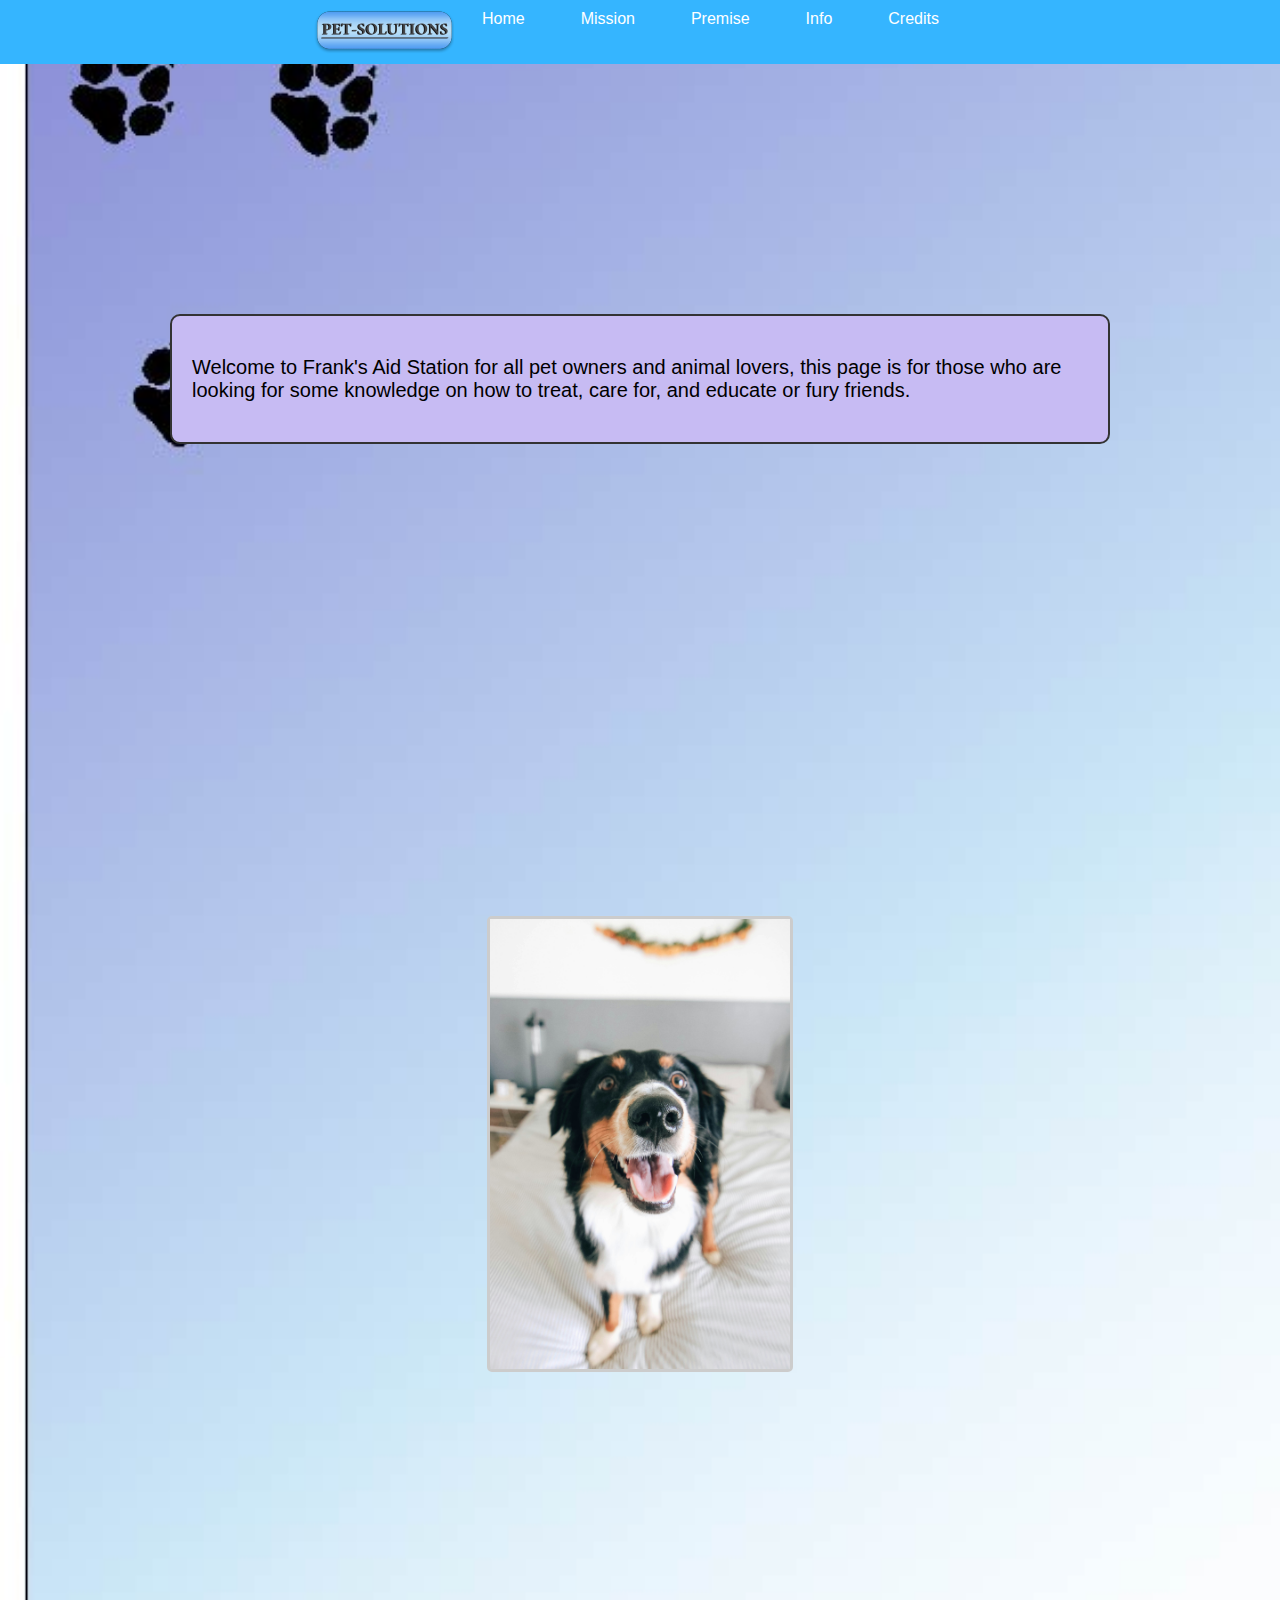
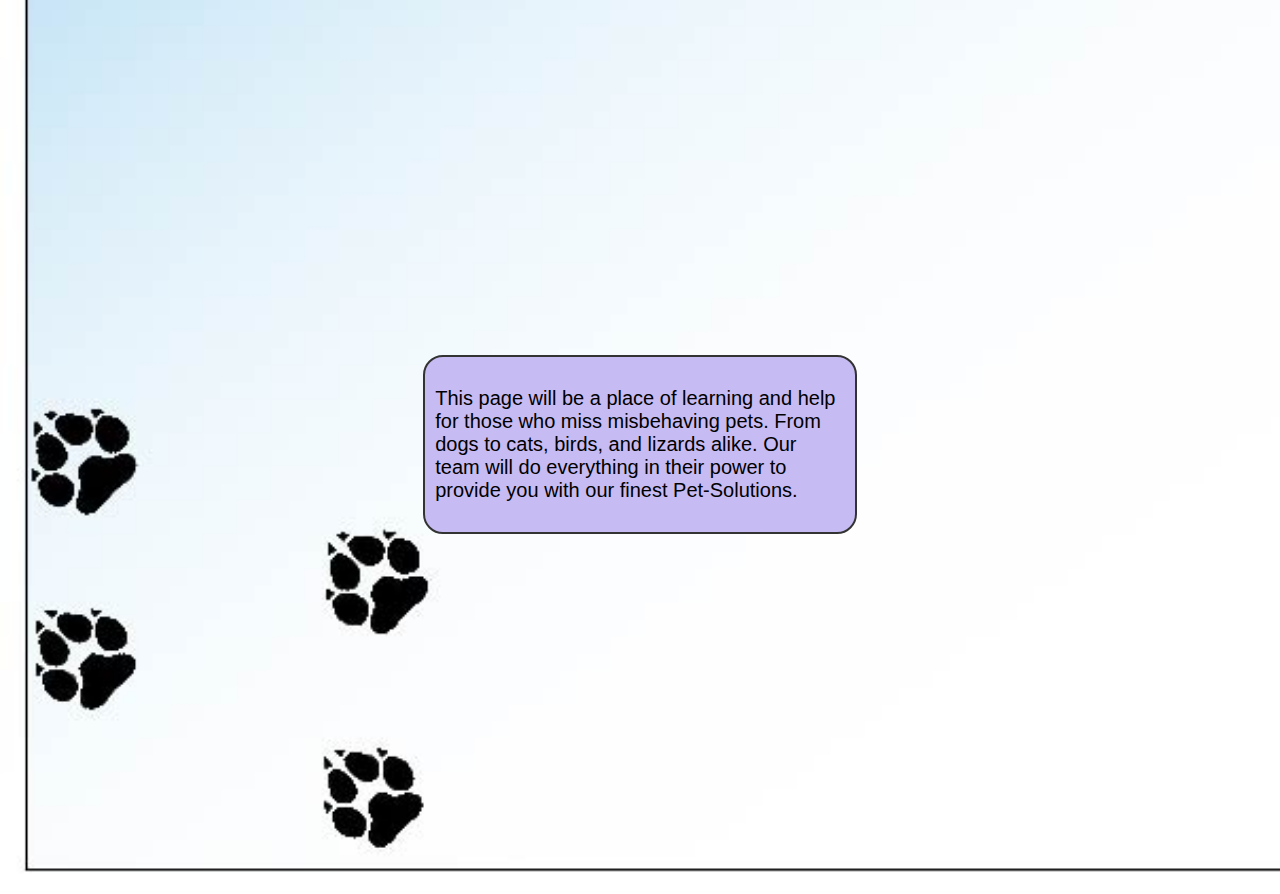
<file: index.html>
<!DOCTYPE html>
<html lang="en">
<head>
  <meta charset="UTF-8">
  <meta name="viewport" content="width=device-width, initial-scale=1.0">
  <title>Pet-Solutions/Home</title>
  <link rel="stylesheet" href="frankstyle.css">
</head>
<body>
  <header>
    <nav>
      <ul class="menu">
		<img src="images/images/Logo.png" alt="logo" style="width:auto;">
        <li><a href="home.html">Home</a></li>
        <li><a href="mission.html">Mission</a></li>
        <li><a href="premise.html">Premise</a></li>
        <li><a href="info.html">Info</a></li>
        <li><a href="credits.html">Credits</a></li>
      </ul>
    </nav>
  </header>
	<div class="paragraphcontainer">
	<div class="paragraphbox">
	<p>
	Welcome to Frank's Aid Station for all pet owners and animal lovers, this page is for those who are looking for some knowledge on how to treat, care for, and educate or fury friends.
	</p>
	</div>
	</div>
	<div class="container">
	<div class="textbox">	
	 <div class="imgvid">
	<div class="item">
	<img src="images/dogbed.jpg" alt="img">	
	</div>	
	</div>
	</div>
	</div>
<div class="container">
		<div class="smalltoside">
	<p>
	This page will be a place of learning and help for those who miss misbehaving pets. From dogs to cats, birds, and lizards alike. Our team will do everything in their power to provide you with our finest Pet-Solutions.
	</p>
	
	</div>
	</div>
</body>
</html>
</file>
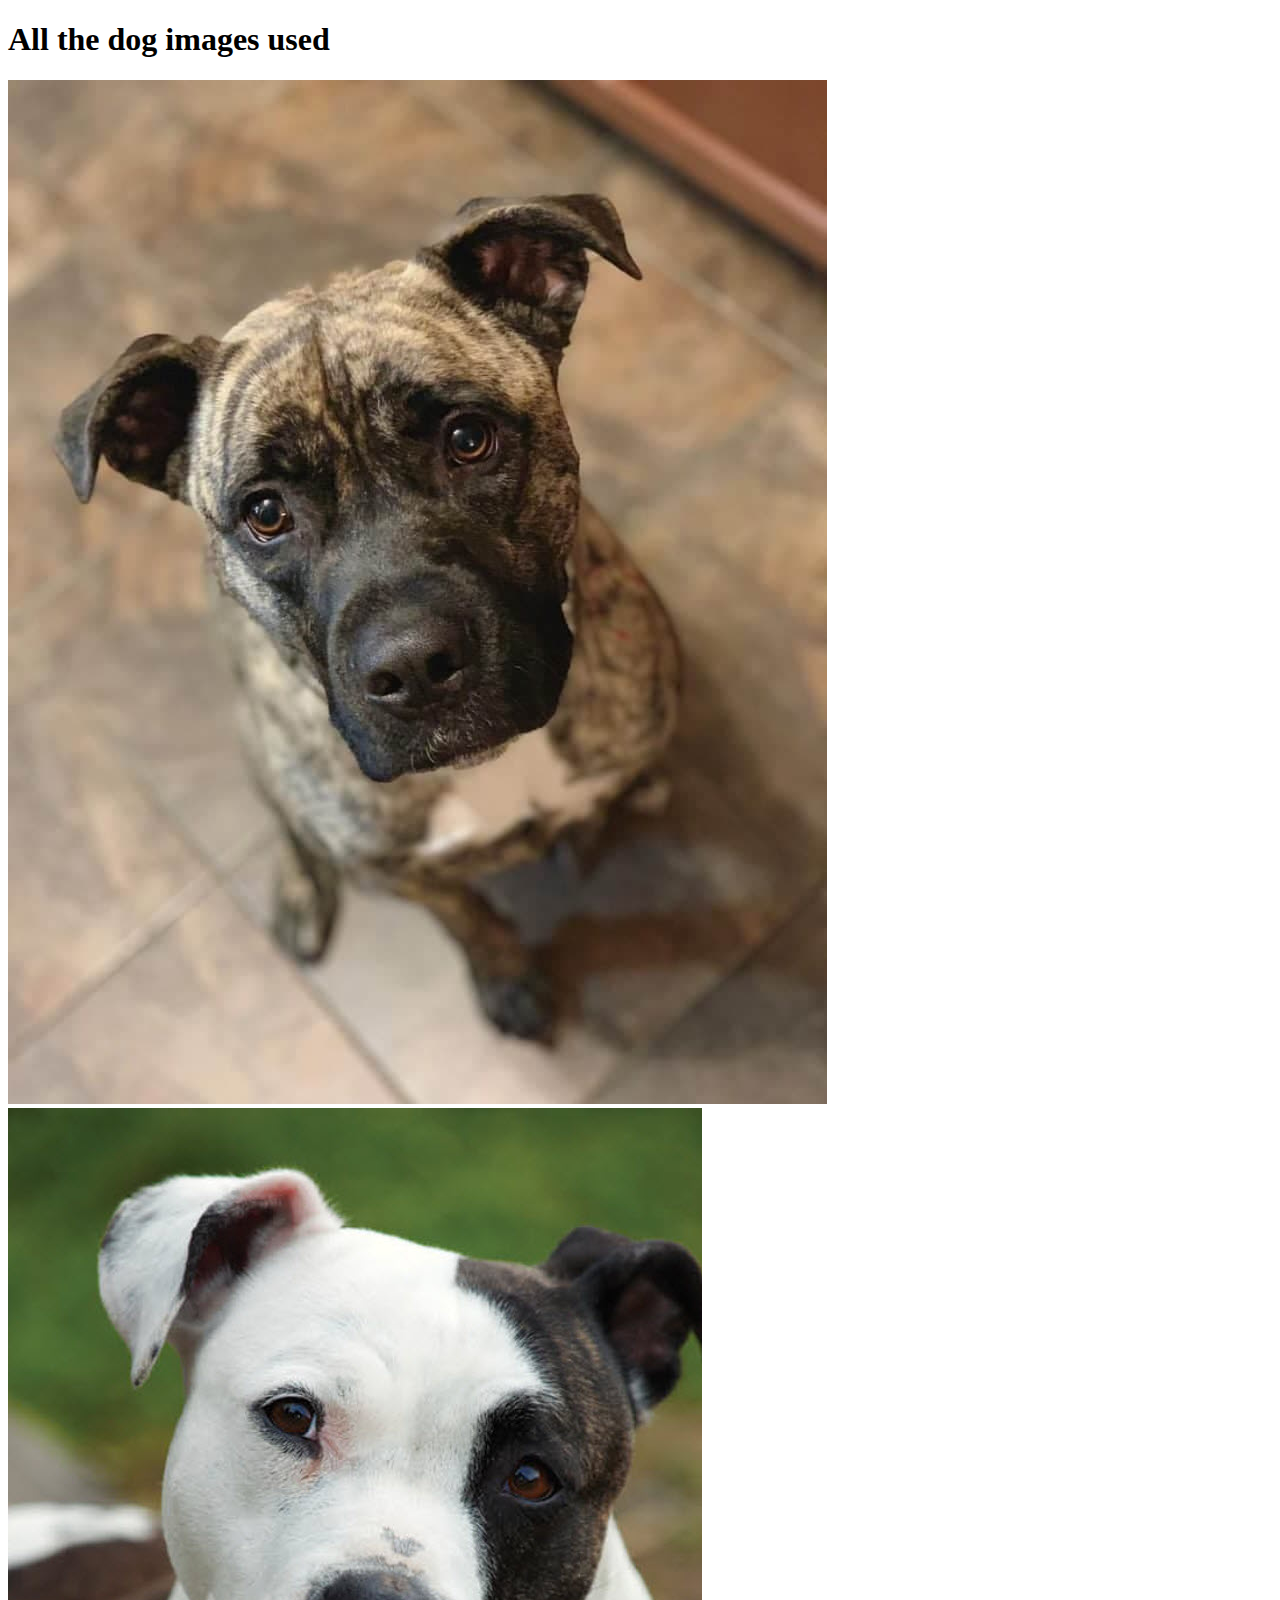
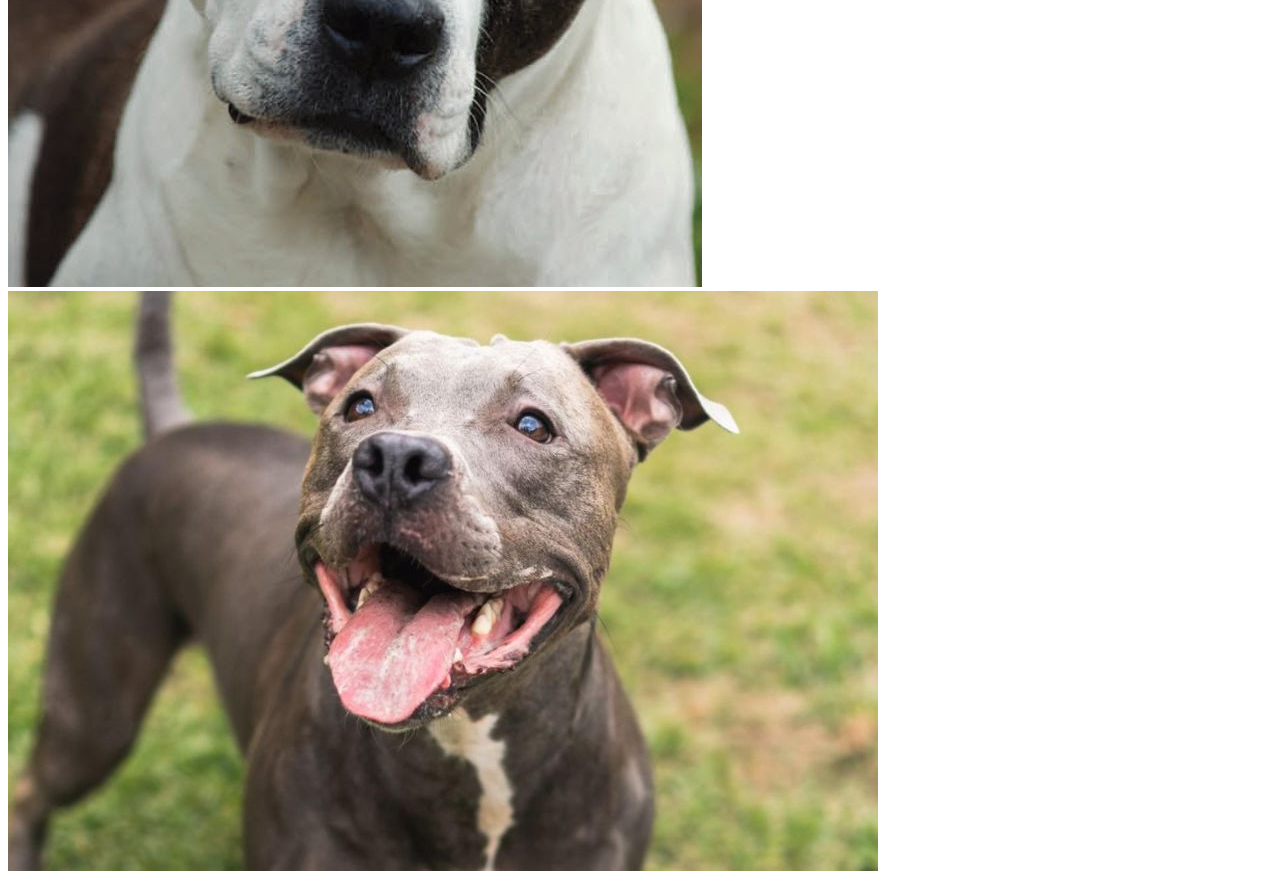
<file: images.html>
<!doctype html>
<html>
<head>
<meta charset="utf-8">
<title>Images</title>
</head>

<body>
	<p><h1>All the dog images used</h1></p>
	<img src= "images/pitbull.jpg" alt="Cute dog looking up">
	<img src= "images/pitbullsad.jpg" alt="Sad dog">
	<img src= "images/happypitbull.jpg" alt="Happy dog">
</body>
</html>
</file>
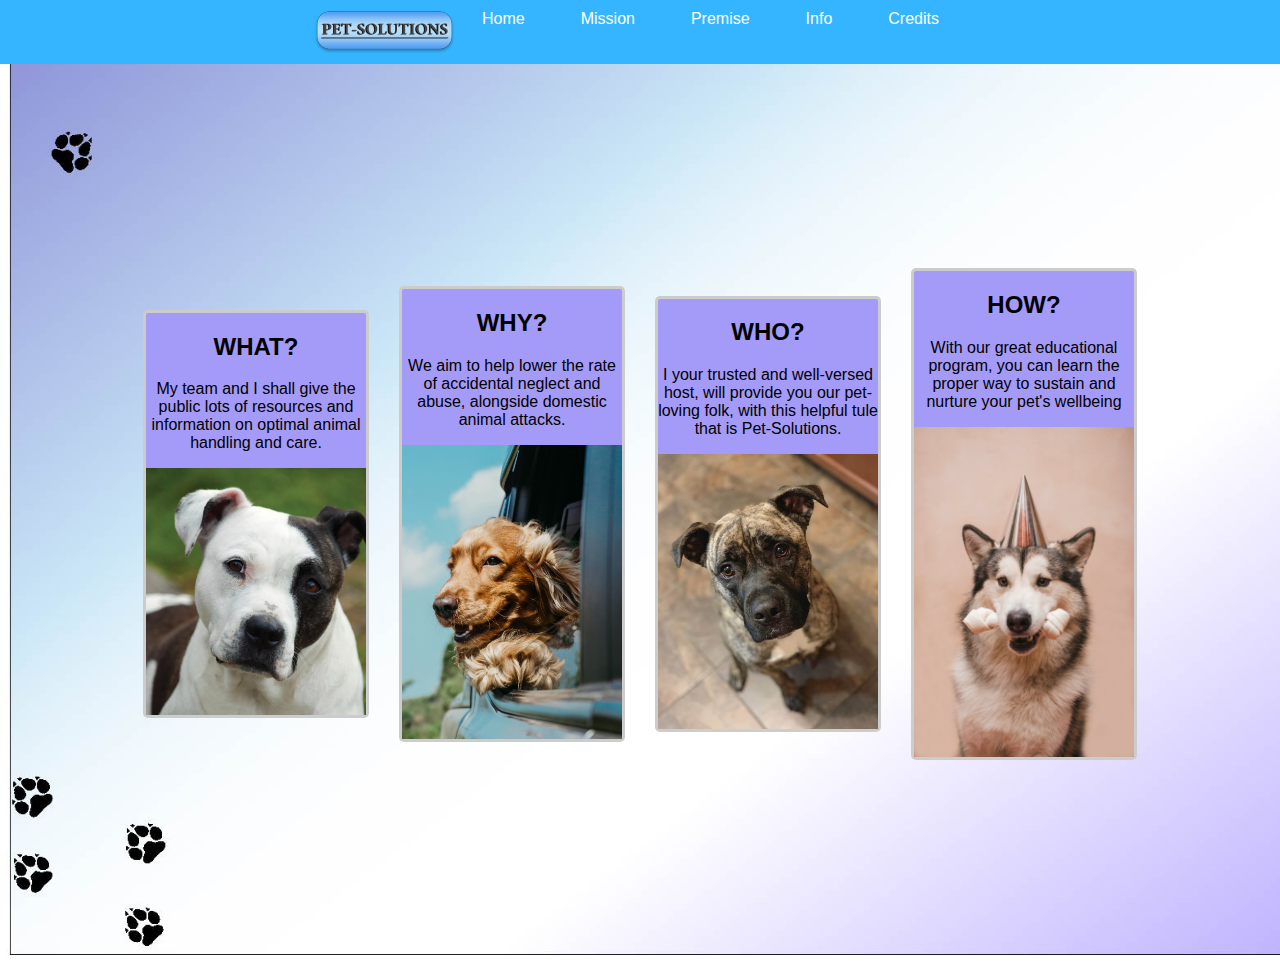
<file: mission.html>
<!DOCTYPE html>
<html lang="en">
<head>
  <meta charset="UTF-8">
  <meta name="viewport" content="width=device-width, initial-scale=1.0">
  <title>Pet-Solutions/Mission</title>
  <link rel="stylesheet" href="frankstyle.css">
</head>
<body>
  <header>
    <nav>
      <ul class="menu">
		<img src="images/images/Logo.png" alt="logo" style="width:auto;">
       <li><a href="home.html">Home</a></li>
        <li><a href="mission.html">Mission</a></li>
        <li><a href="premise.html">Premise</a></li>
        <li><a href="info.html">Info</a></li>
        <li><a href="credits.html">Credits</a></li>
      </ul>
    </nav>
  </header>
</body>	
<body>
  <div class="container">
    <div class="textbox">
      <h2>WHAT?</h2>
      <p>My team and I shall give the public lots of resources and information on optimal animal handling and care.</p>
		 <div class="imgvid">
	<div class="item">
	<img src="images/pitbullsad.jpg" alt="img">	
	</div>
	</div>
    </div>
    <div class="textbox">
      <h2>WHY?</h2>
      <p>We aim to help lower the rate of accidental neglect and abuse, alongside domestic animal attacks.</p>
		 <div class="imgvid">
	<div class="item">
	<img src="images/dogwind.jpg" alt="img">	
	</div>
	</div>
    </div>
    <div class="textbox">
      <h2>WHO?</h2>
      <p>I your trusted and well-versed host, will provide you our pet-loving folk, with this helpful tule that is Pet-Solutions.</p>
		 <div class="imgvid">
	<div class="item">
	<img src="images/pitbull.jpg" alt="img">	
	</div>
	</div>
    </div>
	   <div class="textbox">
      <h2>HOW?</h2>
      <p>With our great educational program, you can learn the proper way to sustain and nurture your pet's wellbeing</p>
    <div class="imgvid">
	<div class="item">
	<img src="images/partydog.jpg" alt="img">	
	</div>
	</div>
</div>
</div>
	
</body>
</html>
</file>
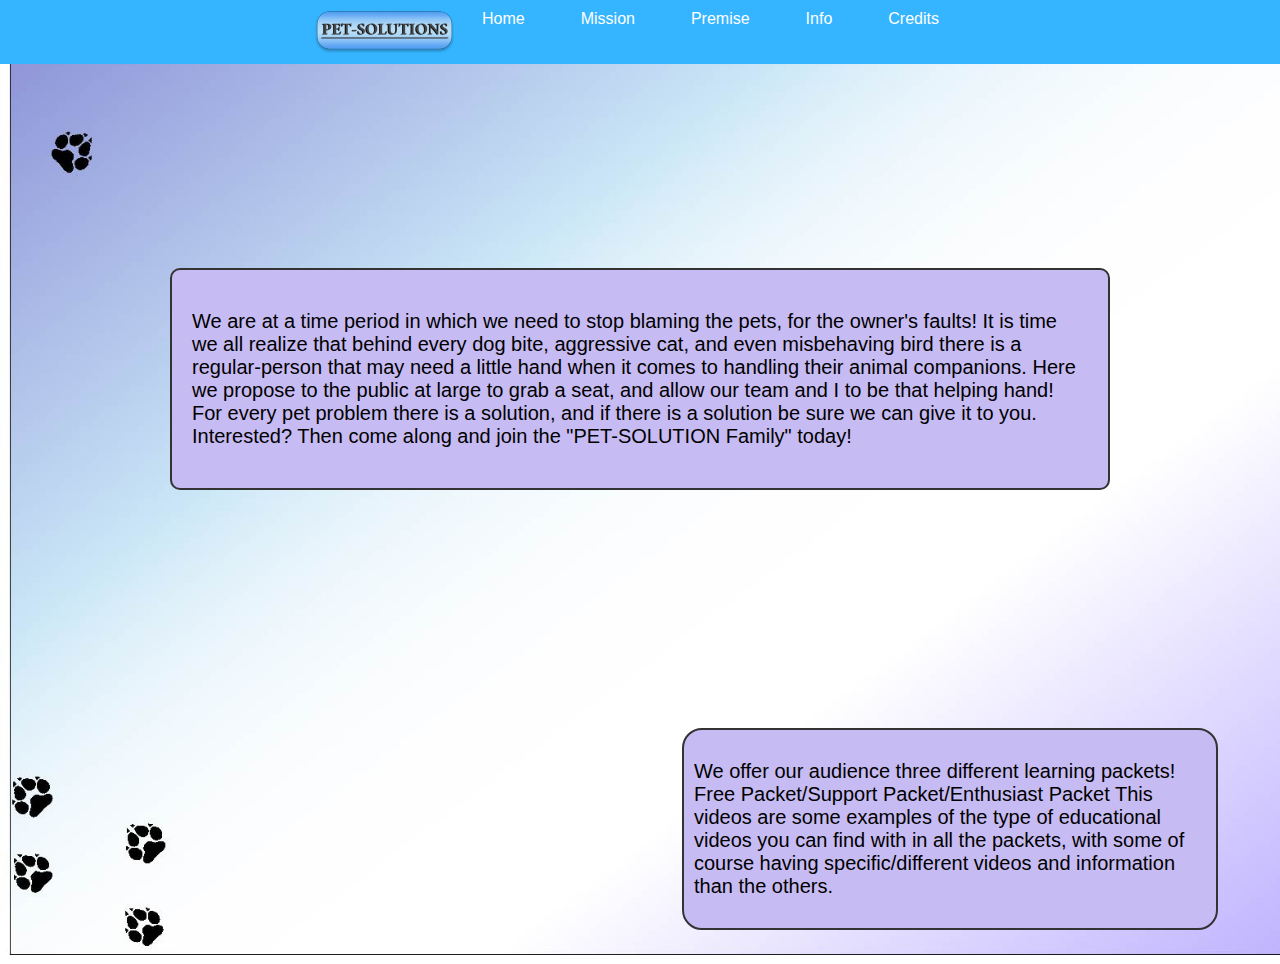
<file: premise.html>
<!DOCTYPE html>
<html lang="en">
<head>
  <meta charset="UTF-8">
  <meta name="viewport" content="width=device-width, initial-scale=1.0">
  <title>Pet-Solutions/Home</title>
  <link rel="stylesheet" href="frankstyle.css">
</head>
<body>
  <header>
    <nav>
      <ul class="menu">
		<img src="images/images/Logo.png" alt="logo" style="width:auto;">
        <li><a href="home.html">Home</a></li>
        <li><a href="mission.html">Mission</a></li>
        <li><a href="premise.html">Premise</a></li>
        <li><a href="info.html">Info</a></li>
        <li><a href="credits.html">Credits</a></li>
      </ul>
    </nav>
  </header>
		<div class="paragraphcontainer">
	<div class="paragraphbox">
	<p>
	We are at a time period in which we need to stop blaming the pets, for the owner's faults! It is time we all realize that behind every dog bite, aggressive cat, and even misbehaving bird there is a regular-person that may need a little hand when it comes to handling their animal companions.
Here we propose to the public at large to grab a seat, and allow our team and I to be that helping hand! For every pet problem there is a solution, and if there is a solution be sure we can give it to you. 
Interested? Then come along and join the "PET-SOLUTION Family" today!
	</p>
	</div>
	</div>
	<div class="whereitgoes">
		<div class="imgvid">
		<div class="item">
	<iframe src="https://www.youtube.com/embed/cO0gVR9L480?si=uKnKG9hJhDmzZ57H" title="YouTube video player" frameborder="0" allow="accelerometer; autoplay; clipboard-write; encrypted-media; gyroscope; picture-in-picture; web-share" referrerpolicy="strict-origin-when-cross-origin" allowfullscreen></iframe>
		</div>
		</div>
		<div class="imgvid">
		<div class="item">
	<iframe src="https://www.youtube.com/embed/x2X4vRUb_y0?si=4htugzSl09hJJaMM" title="YouTube video player" frameborder="0" allow="accelerometer; autoplay; clipboard-write; encrypted-media; gyroscope; picture-in-picture; web-share" referrerpolicy="strict-origin-when-cross-origin" allowfullscreen></iframe>
		</div>
		</div>
		
	<div class="smalltoside">
	<p>
	We offer our audience three different learning packets!
Free Packet/Support Packet/Enthusiast Packet
This videos are some examples of the type of educational videos you can find with in all the packets, with some of course having specific/different videos and information than the others.
	</p>
		
	</div>
	</div>
</body>
</html>
</file>
<file: frankstyle.css>
@charset "utf-8";
/* CSS Document */


body {
  margin: 0;
  font-family: Arial, "Gill Sans", "Gill Sans MT", "Myriad Pro", "DejaVu Sans Condensed", Helvetica, Arial, "sans-serif";
  background-image: url("images/background.jpg");
  background-size:cover;
  background-repeat:repeat-y;
  
}
header {
  background-color:#35B5FF;
  padding: 10px 0;
  position:static;
  top:auto;
}

img {
	display: flex;
}

.logo {
	background-image: url("images/Logo.png");
	display:flex;
	justify-content: center;
}

.menu {
  list-style-type: none;
  margin: 0;
  padding: 0;
  display: flex;
  justify-content: center;
}

.menu li  {
  margin: 0 10px;
}

.menu li a {
  color: white; 
  text-decoration: none;
  padding: 8px 16px;
  border: 2px solid transparent;
  border-radius: 5px;
  transition: all 0.3s ease;
}

.menu li a:hover {
  background-color: #F0F9FF;
  border-color: #041474;
  color:black;
  text-decoration: overline;
  text-decoration-style:double
}

.container {
  display: flex;
  justify-content: center;
  align-items: center;
  vertical-align: bottom;
  height: 100vh;
}

.textbox {
  width: 300px;
  margin: 15px;
  border: 3px solid #ccc;
  border-radius: 5px;
  background-color:#A49BF8;
  text-align: center;
  align-content:center;
}
  .infocontainer {
    display: flex;
    flex-direction: column;
	vertical-align: bottom;
	align-items: center;
	justify-content: center;
	text-align: center;
	border: 1px thin;
    width: 300px;
    padding: 20px;
    background-color: #fff;
    border-radius: 8px;
    box-shadow: 0 2px 5px rgba(0, 0, 0, 0.1);
  }
  
  .input-group {
    display: flex;
    flex-direction: column;
    margin-bottom: 15px;
  }
  
  .input-group label {
    margin-bottom: 5px;
    font-weight: bold;
  }
  
  .input-group input {
    padding: 10px;
    border: 1px solid #ccc;
    border-radius: 5px;
    font-size: 16px;
  }
  
  .input-group textarea {
    padding: 10px;
    border: 1px solid #ccc;
    border-radius: 5px;
    font-size: 16px;
    resize: none;
  }
  
  .input-group:last-child {
    margin-bottom: 0;
  }
  
  .btn {
    padding: 10px 20px;
    background-color: #007bff;
    color: #fff;
    border: none;
    border-radius: 5px;
    cursor: pointer;
    font-size: 16px;
  }
  
  .btn:hover {
    background-color: #0056b3;
  }

 .paragraphcontainer {
    display: flex;
    justify-content: center;
    align-items: center;
    height: 70vh;
	font-size: 15pt;
  }
  
  .paragraphbox {
    width: 70%;
    padding: 20px;
    border: 2px solid #333;
    border-radius: 10px;
    background-color:#C7BBF3;
  }
  
.smalltoside {
	width: 40%;
    padding: 10px;
    border: 2px solid #333;
    border-radius: 20px;
    background-color: #C7BBF3;
	align-content: center;
	font-size: 15pt;
}

.whereitgoes {
	display:flex;
    justify-content:center;
    align-items:center;
    height:30vh;
	font:"Gill Sans", "Gill Sans MT", "Myriad Pro", "DejaVu Sans Condensed", Helvetica, Arial, "sans-serif";
}

.whereitis {
	display:contents;
    justify-content:center;
    align-items:center;
    height:20vh;
	font:"Gill Sans", "Gill Sans MT", "Myriad Pro", "DejaVu Sans Condensed", Helvetica, Arial, "sans-serif";
}

  p {
    margin: 1;
	font:"Gill Sans", "Gill Sans MT", "Myriad Pro", "DejaVu Sans Condensed", Helvetica, Arial, "sans-serif";
  }

 .imgvid {
        display: flex;
        flex-wrap: nowrap;
        overflow-x: auto;
    }
    .item {
        flex: 0 0 auto;
        margin-right: 10px;
		max-width: 100%;
        height: auto; 
    }
   
.item img { max-width: 100%;
        height: auto; 
	    align-items: center;
}

    .item video {
        max-width: 100%;
        height: auto; 
    }

h3 {
	font:Constantia, "Lucida Bright", "DejaVu Serif", Georgia, "serif";
	text-align: center;
}

h4 {
	font:Baskerville, "Palatino Linotype", Palatino, "Century Schoolbook L", "Times New Roman", "serif";
	text-align: center;
}

body {
    font-family: Arial, sans-serif;
    margin: 0;
    padding: 0;
}

.container {
    width: 80%; 
    margin: 0 auto;
}


@media only screen and (max-width: 768px) {
  
    .container {
        width: 90%; 
    }
}

@media only screen and (max-width: 480px) {
    
    .container {
        width: 95%;
    }
}
</file>
